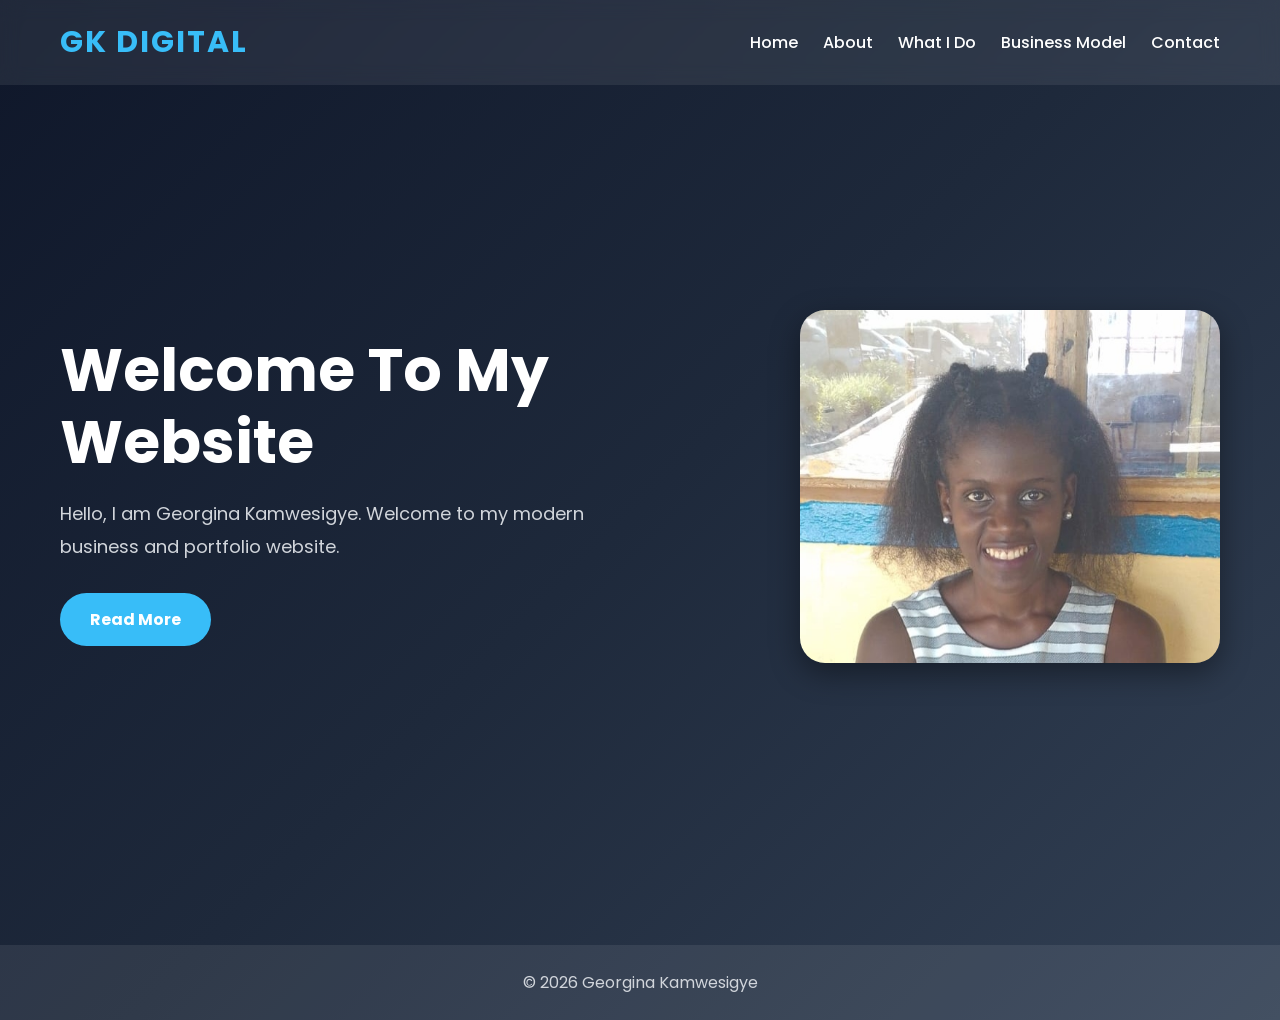
<file: index.html>
<!DOCTYPE html>
<html lang="en">
<head>
<meta charset="UTF-8">
<meta name="viewport" content="width=device-width, initial-scale=1.0">
<title>Home</title>
<link rel="stylesheet" href="style.css">
</head>
<body>

<header>
    <div class="logo">GK DIGITAL</div>

    <nav>
        <ul>
            <li><a href="index.html">Home</a></li>
            <li><a href="about.html">About</a></li>
            <li><a href="whatido.html">What I Do</a></li>
            <li><a href="business.html">Business Model</a></li>
            <li><a href="contact.html">Contact</a></li>
        </ul>
    </nav>
</header>

<section class="hero">
    <div class="hero-text">
        <h1>Welcome To My Website</h1>

        <p>
            Hello, I am Georgina Kamwesigye. 
            Welcome to my modern business and portfolio website.
        </p>

        <a href="about.html" class="btn">Read More</a>
    </div>

    <div class="hero-image">
        <img src="gina.png.jpeg" alt="Student">
    </div>
</section>

<footer>
    <p>© 2026 Georgina Kamwesigye</p>
</footer>

</body>
</html>
</file>
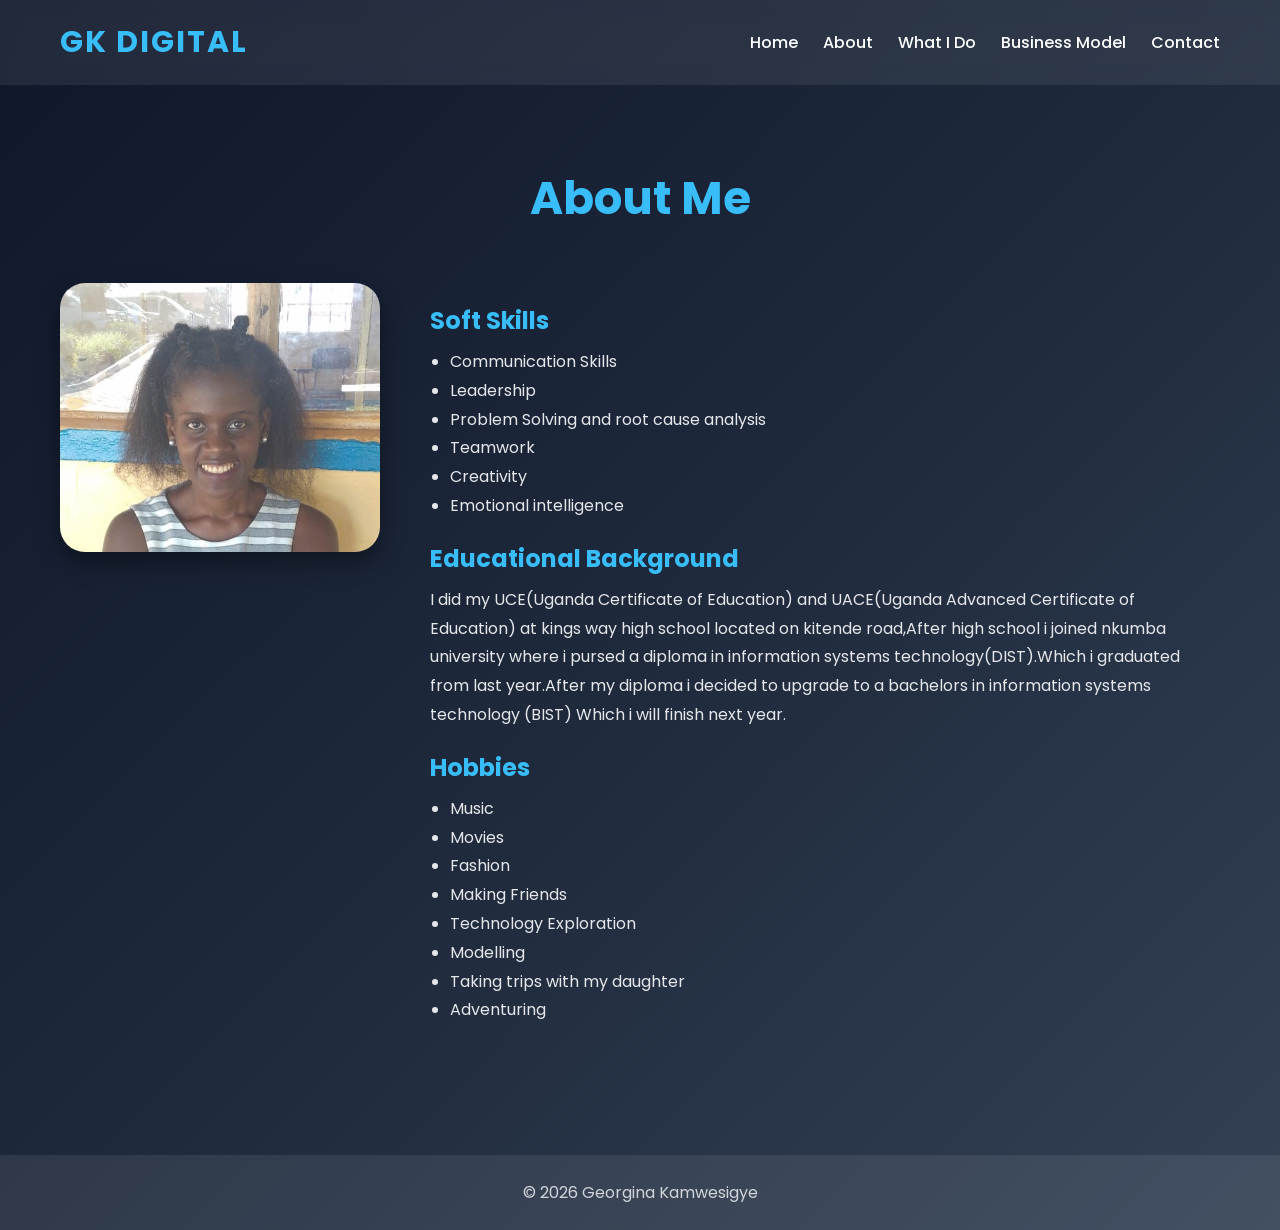
<file: about.html>
<!DOCTYPE html>
<html lang="en">
<head>
<meta charset="UTF-8">
<meta name="viewport" content="width=device-width, initial-scale=1.0">
<title>About</title>
<link rel="stylesheet" href="style.css">
</head>
<body>

<header>
    <div class="logo">GK DIGITAL</div>

    <nav>
        <ul>
            <li><a href="index.html">Home</a></li>
            <li><a href="about.html">About</a></li>
            <li><a href="whatido.html">What I Do</a></li>
            <li><a href="business.html">Business Model</a></li>
            <li><a href="contact.html">Contact</a></li>
        </ul>
    </nav>
</header>

<section class="page">

<h1>About Me</h1>

<div class="about-container">

<img src="gina.png.jpeg" alt="My Picture" class="profile">

<div>

<h2>Soft Skills</h2>
<ul>
<li>Communication Skills</li>
<li>Leadership</li>
<li>Problem Solving and root cause analysis</li>
<li>Teamwork</li>
<li>Creativity</li>
<li>Emotional intelligence</li>
</ul>

<h2>Educational Background</h2>

<p>
 I did my UCE(Uganda Certificate of Education) and UACE(Uganda Advanced Certificate of Education) at kings way high school located on kitende road,After high school i joined nkumba university where i pursed a diploma in information systems technology(DIST).Which i graduated from last year.After my diploma i decided to upgrade to a bachelors in information systems technology (BIST) Which i will finish next year.
      
</p>

<h2>Hobbies</h2>

<ul>
<li>Music</li>
<li>Movies</li>
<li>Fashion</li>
<li>Making Friends</li>
<li>Technology Exploration</li>
<li>Modelling</li>
<li>Taking trips with my daughter</li>
<li>Adventuring</li>
</ul>

</div>
</div>

</section>

<footer>
<p>© 2026 Georgina Kamwesigye</p>
</footer>

</body>
</html>
</file>
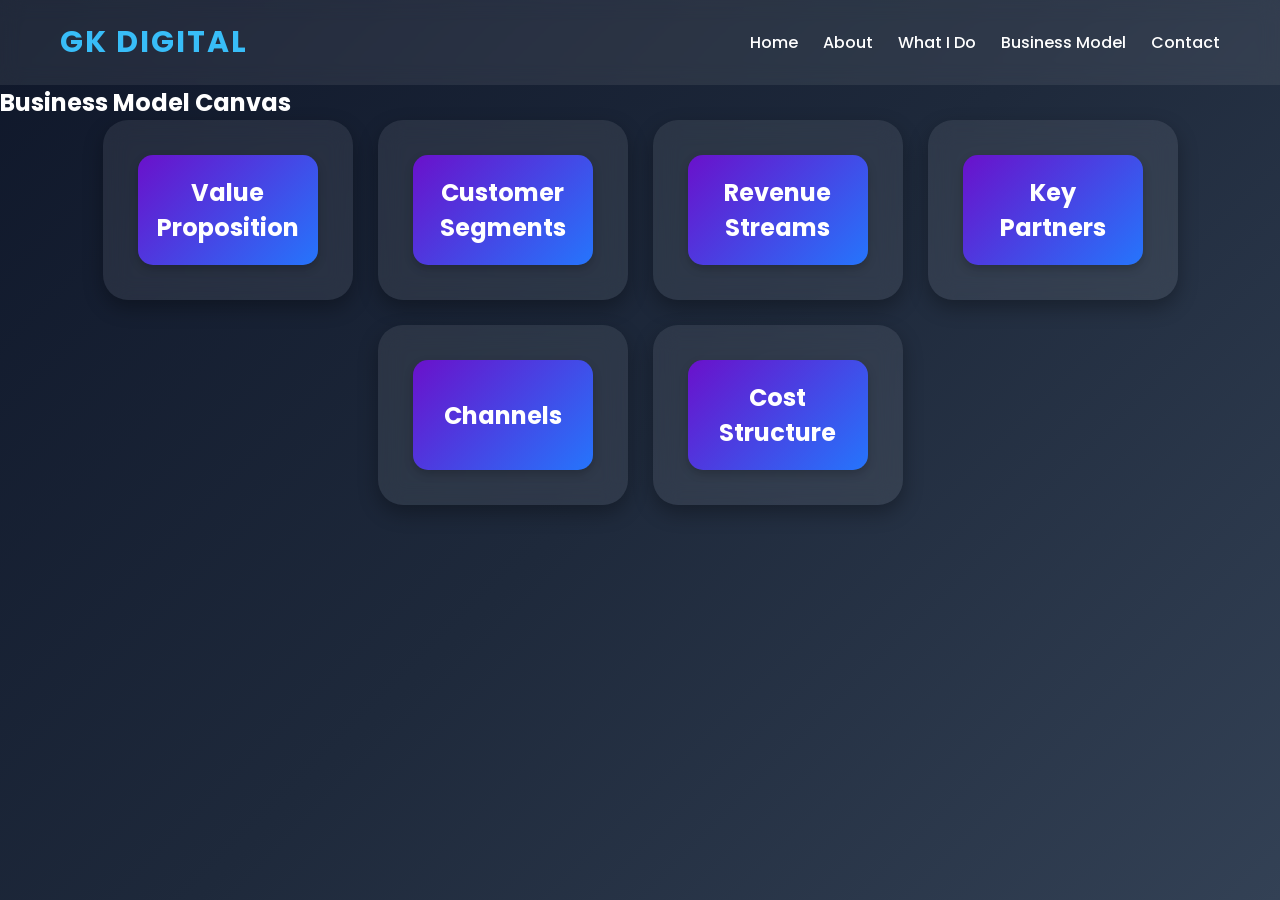
<file: business.html>
<!DOCTYPE html>
<html lang="en">
<head>
<meta charset="UTF-8">
<meta name="viewport" content="width=device-width, initial-scale=1.0">
<title>Business Model</title>
<link rel="stylesheet" href="style.css">
</head>
<body>

<header>
<div class="logo">GK DIGITAL</div>

<nav>
<ul>
<li><a href="index.html">Home</a></li>
<li><a href="about.html">About</a></li>
<li><a href="whatido.html">What I Do</a></li>
<li><a href="business.html">Business Model</a></li>
<li><a href="contact.html">Contact</a></li>
</ul>
</nav>
</header>
<section class="business">
    <h1>Business Model Canvas</h1>

    <div class="card-container">

        <!-- Value Proposition -->
        <div class="card">
            <div class="inner-card">

                <div class="front">
                    <h2>Value Proposition</h2>
                </div>

                <div class="back">
    
                    <p>What problem are you solving??</p>
                </div>

            </div>
        </div>

        <!-- Customer Segments -->
        <div class="card">
            <div class="inner-card">

                <div class="front">
                    <h2>Customer Segments</h2>
                </div>

                <div class="back">
                    <p>“Who are our customers?”</p>
                </div>

            </div>
        </div>

        <!-- Revenue Streams -->
        <div class="card">
            <div class="inner-card">

                <div class="front">
                    <h2>Revenue Streams</h2>
                </div>

                <div class="back">
                    <p>Service fees, product sales and subscriptions.</p>
                </div>

            </div>
        </div>

        <!-- Key Partners -->
        <div class="card">
            <div class="inner-card">

                <div class="front">
                    <h2>Key Partners</h2>
                </div>

                <div class="back">
                    <p> local businesses.</p>
                </div>

            </div>
        </div>

        <!-- Channels -->
        <div class="card">
            <div class="inner-card">

                <div class="front">
                    <h2>Channels</h2>
                </div>

                <div class="back">
                    <p>Social media, and website </p>
                </div>

            </div>
        </div>

        <!-- Cost Structure -->
        <div class="card">
            <div class="inner-card">

                <div class="front">
                    <h2>Cost Structure</h2>
                </div>

                <div class="back">
                    <p>Equipment, transport, marketing and employee costs.</p>
                </div>

            </div>
        </div>

    </div>
</section>
</file>
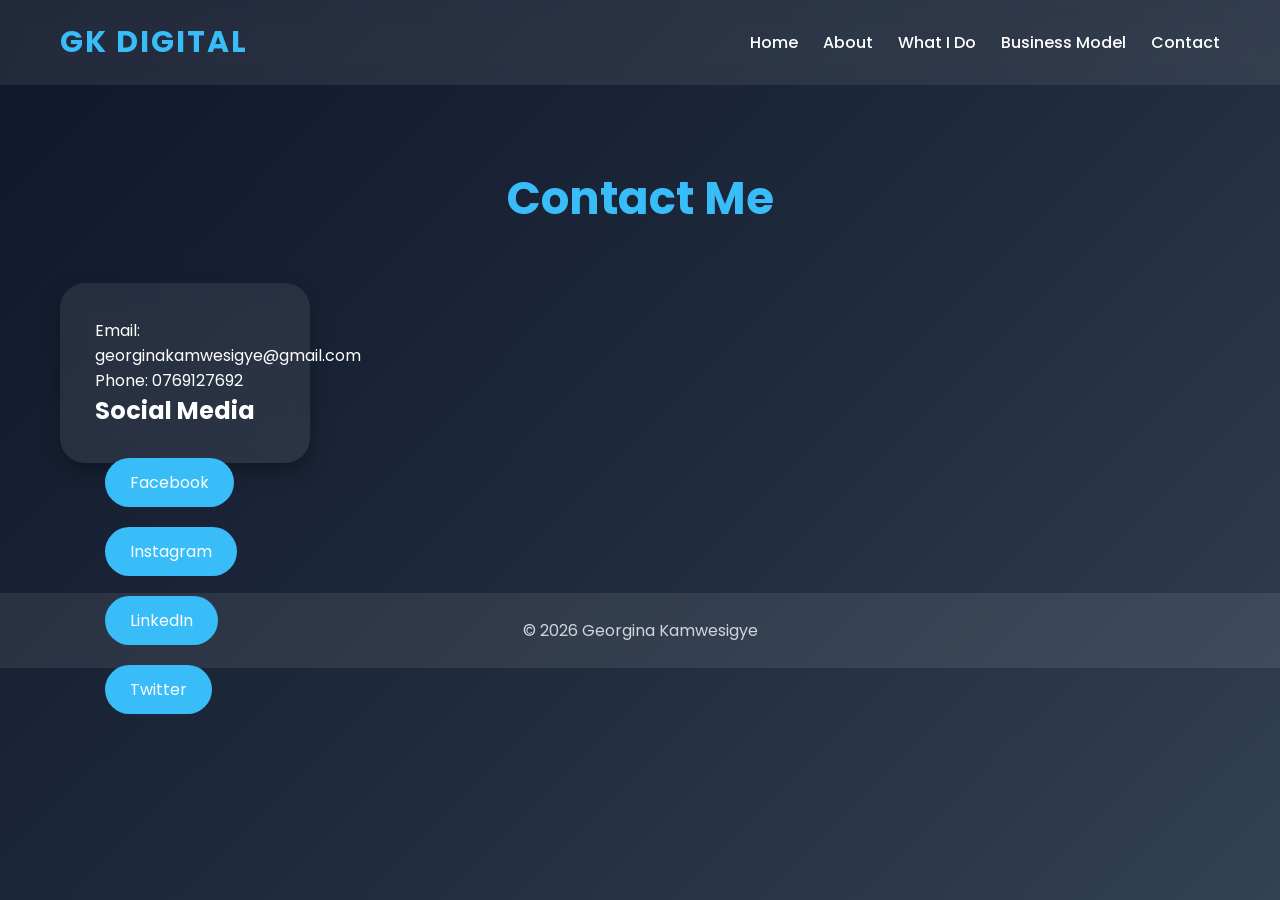
<file: contact.html>
<!DOCTYPE html>
<html lang="en">
<head>
<meta charset="UTF-8">
<meta name="viewport" content="width=device-width, initial-scale=1.0">
<title>Contact</title>
<link rel="stylesheet" href="style.css">
</head>
<body>

<header>
<div class="logo">GK DIGITAL</div>

<nav>
<ul>
<li><a href="index.html">Home</a></li>
<li><a href="about.html">About</a></li>
<li><a href="whatido.html">What I Do</a></li>
<li><a href="business.html">Business Model</a></li>
<li><a href="contact.html">Contact</a></li>
</ul>
</nav>
</header>

<section class="page">

<h1>Contact Me</h1>

<div class="card">

<p>Email: georginakamwesigye@gmail.com</p>

<p>Phone: 0769127692</p>

<h2>Social Media</h2>

<div class="socials">

<a href="https://www.facebook.com" target="_blank">Facebook</a>

<a href="https://www.instagram.com/chealseagina?igsh=MW52cWw1aHRvNWhiOQ==" target="_blank">Instagram</a>

<a href="https://www.linkedin.com/in/kamwesigye-georgina-7b18b319b?utm_source=share_via&utm_content=profile&utm_medium=member_android" target="_blank">LinkedIn</a>

<a href="https://x.com/Kamwesigye49571" target="_blank">Twitter</a>

</div>

</div>

</section>

<footer>
<p>© 2026 Georgina Kamwesigye</p>
</footer>

</body>
</html>
</file>
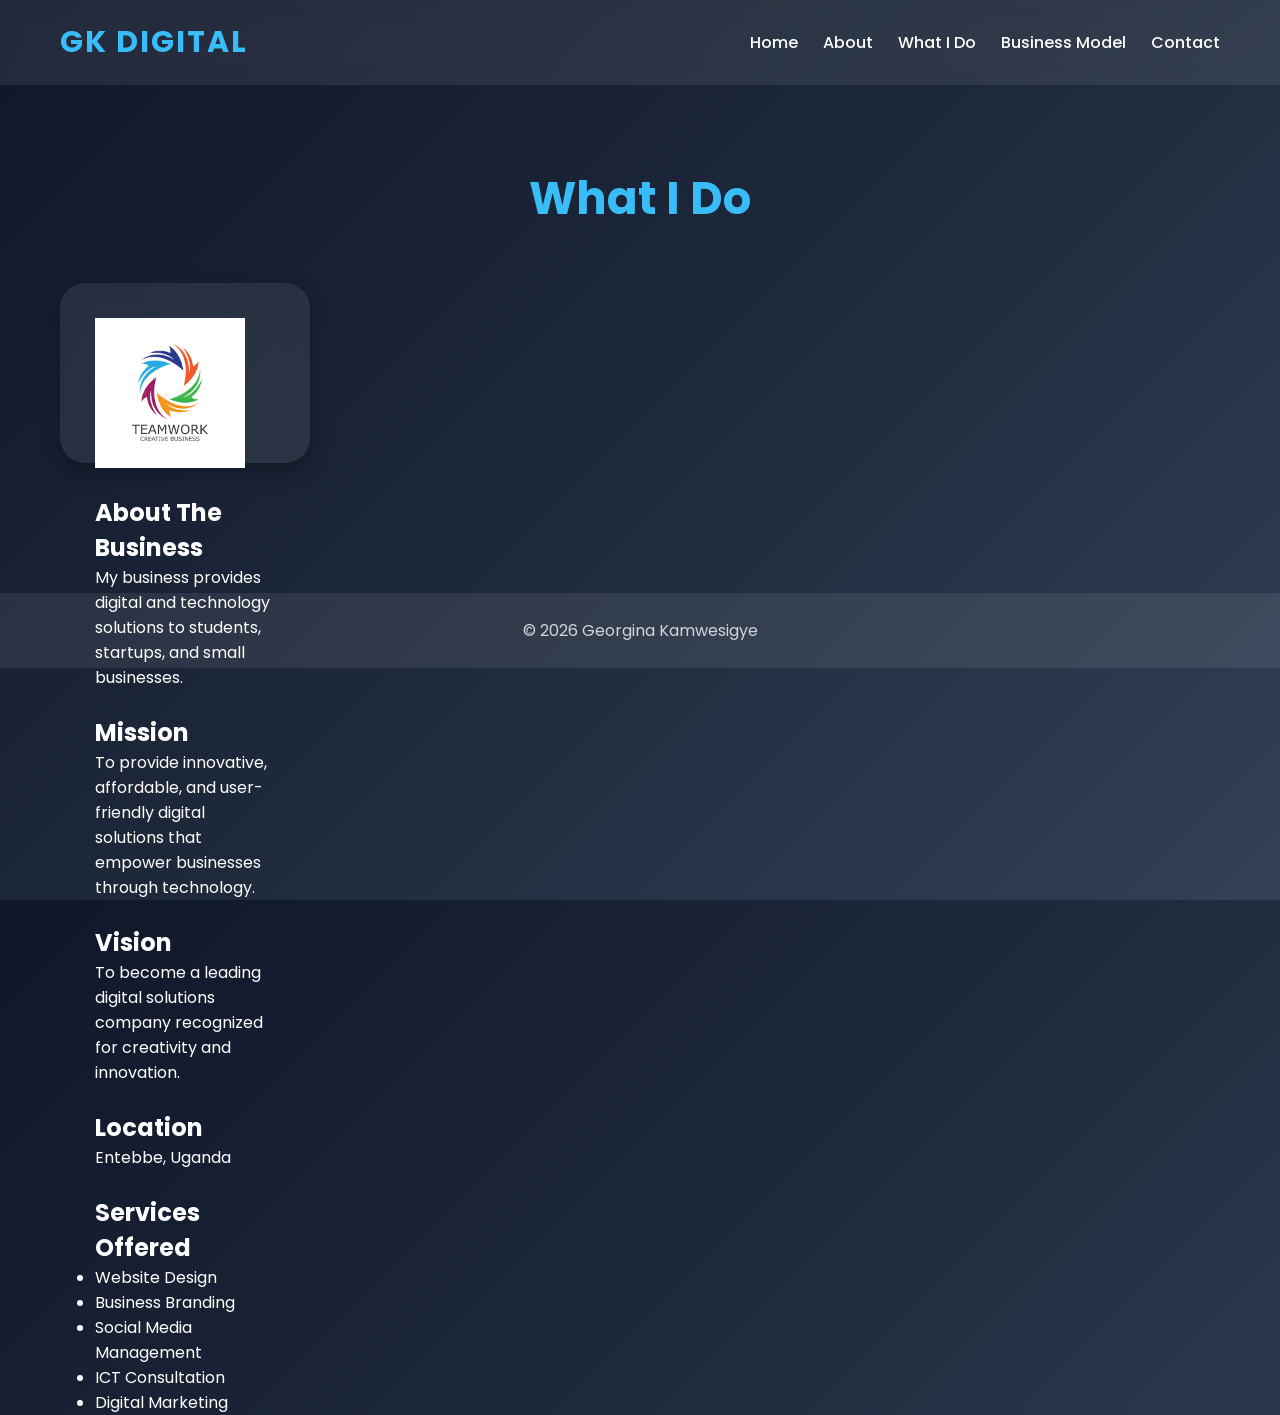
<file: whatido.html>
<!DOCTYPE html>
<html lang="en">
<head>
<meta charset="UTF-8">
<meta name="viewport" content="width=device-width, initial-scale=1.0">
<title>What I Do</title>
<link rel="stylesheet" href="style.css">
</head>
<body>

<header>
<div class="logo">GK DIGITAL</div>

<nav>
<ul>
<li><a href="index.html">Home</a></li>
<li><a href="about.html">About</a></li>
<li><a href="whatido.html">What I Do</a></li>
<li><a href="business.html">Business Model</a></li>
<li><a href="contact.html">Contact</a></li>
</ul>
</nav>
</header>

<section class="page">

<h1>What I Do</h1>

<div class="card">

<img src="images.png" alt="Business Logo" class="business-logo">

<h2>About The Business</h2>

<p>
My business provides digital and technology solutions 
to students, startups, and small businesses.
</p>
<br>
<h2>Mission</h2>

<p>
To provide innovative, affordable, and user-friendly 
digital solutions that empower businesses through technology.
</p>
<br>
<h2>Vision</h2>

<p>
To become a leading digital solutions company recognized 
for creativity and innovation.
</p>
<br>

<h2>Location</h2>

<p>Entebbe, Uganda</p>
<br>
<h2>Services Offered</h2>

<ul>
<li>Website Design</li>
<li>Business Branding</li>
<li>Social Media Management</li>
<li>ICT Consultation</li>
<li>Digital Marketing</li>
</ul>

</div>

</section>

<footer>
<p>© 2026 Georgina Kamwesigye</p>
</footer>

</body>
</html>
</file>
<file: style.css>
/* GOOGLE FONT */
@import url('https://fonts.googleapis.com/css2?family=Poppins:wght@300;400;500;600;700&display=swap');

*{
    margin:0;
    padding:0;
    box-sizing:border-box;
    font-family:'Poppins', sans-serif;
}

body{
    background:linear-gradient(135deg,#0f172a,#1e293b,#334155);
    color:white;
    min-height:100vh;
}

/* HEADER */

header{
    display:flex;
    justify-content:space-between;
    align-items:center;
    padding:20px 60px;
    background:rgba(255,255,255,0.08);
    backdrop-filter:blur(10px);
    position:sticky;
    top:0;
    z-index:1000;
}

.logo{
    font-size:30px;
    font-weight:bold;
    color:#38bdf8;
    letter-spacing:2px;
}

/* NAVIGATION */

nav ul{
    list-style:none;
    display:flex;
}

nav ul li{
    margin-left:25px;
}

nav ul li a{
    text-decoration:none;
    color:white;
    font-weight:500;
    transition:0.3s;
    position:relative;
}

nav ul li a::after{
    content:'';
    position:absolute;
    left:0;
    bottom:-5px;
    width:0%;
    height:2px;
    background:#38bdf8;
    transition:0.3s;
}

nav ul li a:hover::after{
    width:100%;
}

nav ul li a:hover{
    color:#38bdf8;
}

/* HERO SECTION */

.hero{
    display:flex;
    justify-content:space-between;
    align-items:center;
    padding:80px 60px;
    min-height:90vh;
}

.hero-text{
    width:50%;
}

.hero-text h1{
    font-size:60px;
    margin-bottom:20px;
    line-height:1.2;
}

.hero-text p{
    font-size:18px;
    line-height:1.8;
    margin-bottom:30px;
    color:#d1d5db;
}

/* BUTTON */

.btn{
    display:inline-block;
    padding:14px 30px;
    background:#38bdf8;
    color:white;
    text-decoration:none;
    border-radius:50px;
    font-weight:bold;
    transition:0.4s;
}

.btn:hover{
    transform:translateY(-5px);
    background:#0ea5e9;
}

/* HERO IMAGE */

.hero-image img{
    width:420px;
    border-radius:25px;
    box-shadow:0 10px 30px rgba(0,0,0,0.4);
    transition:0.4s;
}

.hero-image img:hover{
    transform:scale(1.03);
}

/* PAGE SECTION */

.page{
    padding:80px 60px;
}

.page h1{
    text-align:center;
    margin-bottom:50px;
    font-size:45px;
    color:#38bdf8;
}

/* GLASS EFFECT CARD */

.card{
    background:rgba(255,255,255,0.08);
    padding:35px;
    border-radius:25px;
    backdrop-filter:blur(12px);
    box-shadow:0 8px 20px rgba(0,0,0,0.3);
    transition:0.4s;
}

.card:hover{
    transform:translateY(-5px);
}

/* ABOUT PAGE */

.about-container{
    display:flex;
    gap:50px;
    align-items:flex-start;
}

.profile{
    width:320px;
    border-radius:25px;
    box-shadow:0 10px 25px rgba(0,0,0,0.4);
}

.about-container h2{
    margin-top:20px;
    margin-bottom:10px;
    color:#38bdf8;
}

.about-container p,
.about-container li{
    color:#e5e7eb;
    line-height:1.8;
}

.about-container ul{
    margin-left:20px;
}

/* BUSINESS LOGO */

.business-logo{
    width:150px;
    margin-bottom:20px;
}

/* BUSINESS MODEL */

.business-model{
    padding:50px;
    text-align:center;
    background:#f4f7fb;
}

.business-model h1{
    margin-bottom:40px;
    color:#333;
    font-size:40px;
}

.card-container{
    display:flex;
    justify-content:center;
    gap:25px;
    flex-wrap:wrap;
}

.card{
    width:250px;
    height:180px;
    perspective:1000px;
}

.inner-card{
    position:relative;
    width:100%;
    height:100%;
    transition:transform 0.8s;
    transform-style:preserve-3d;
}

.card:hover .inner-card{
    transform:rotateY(180deg);
}

.front, .back{
    position:absolute;
    width:100%;
    height:100%;
    border-radius:15px;
    backface-visibility:hidden;
    display:flex;
    justify-content:center;
    align-items:center;
    text-align:center;
    padding:20px;
    box-shadow:0 4px 10px rgba(0,0,0,0.2);
}

.front{
    background:linear-gradient(135deg,#6a11cb,#2575fc);
    color:white;
}

.back{
    background:white;
    color:#333;
    transform:rotateY(180deg);
}

/* SOCIAL MEDIA */

.socials{
    margin-top:20px;
}

.socials a{
    display:inline-block;
    margin:10px;
    padding:12px 25px;
    background:#38bdf8;
    color:white;
    text-decoration:none;
    border-radius:50px;
    transition:0.4s;
}

.socials a:hover{
    background:#0ea5e9;
    transform:translateY(-5px);
}

/* FOOTER */

footer{
    text-align:center;
    padding:25px;
    background:rgba(255,255,255,0.08);
    margin-top:50px;
    color:#d1d5db;
}

/* RESPONSIVE DESIGN */

@media(max-width:768px){

header{
    flex-direction:column;
    padding:20px;
}

nav ul{
    flex-direction:column;
    text-align:center;
    margin-top:15px;
}

nav ul li{
    margin:10px 0;
}

.hero{
    flex-direction:column;
    text-align:center;
    padding:40px 20px;
}

.hero-text{
    width:100%;
}

.hero-text h1{
    font-size:40px;
}

.hero-image img{
    width:100%;
    max-width:320px;
    margin-top:30px;
}

.about-container{
    flex-direction:column;
    text-align:center;
}

.profile{
    width:100%;
    max-width:280px;
    margin:auto;
}

.canvas{
    grid-template-columns:1fr;
}

.page{
    padding:40px 20px;
}

}
</file>
